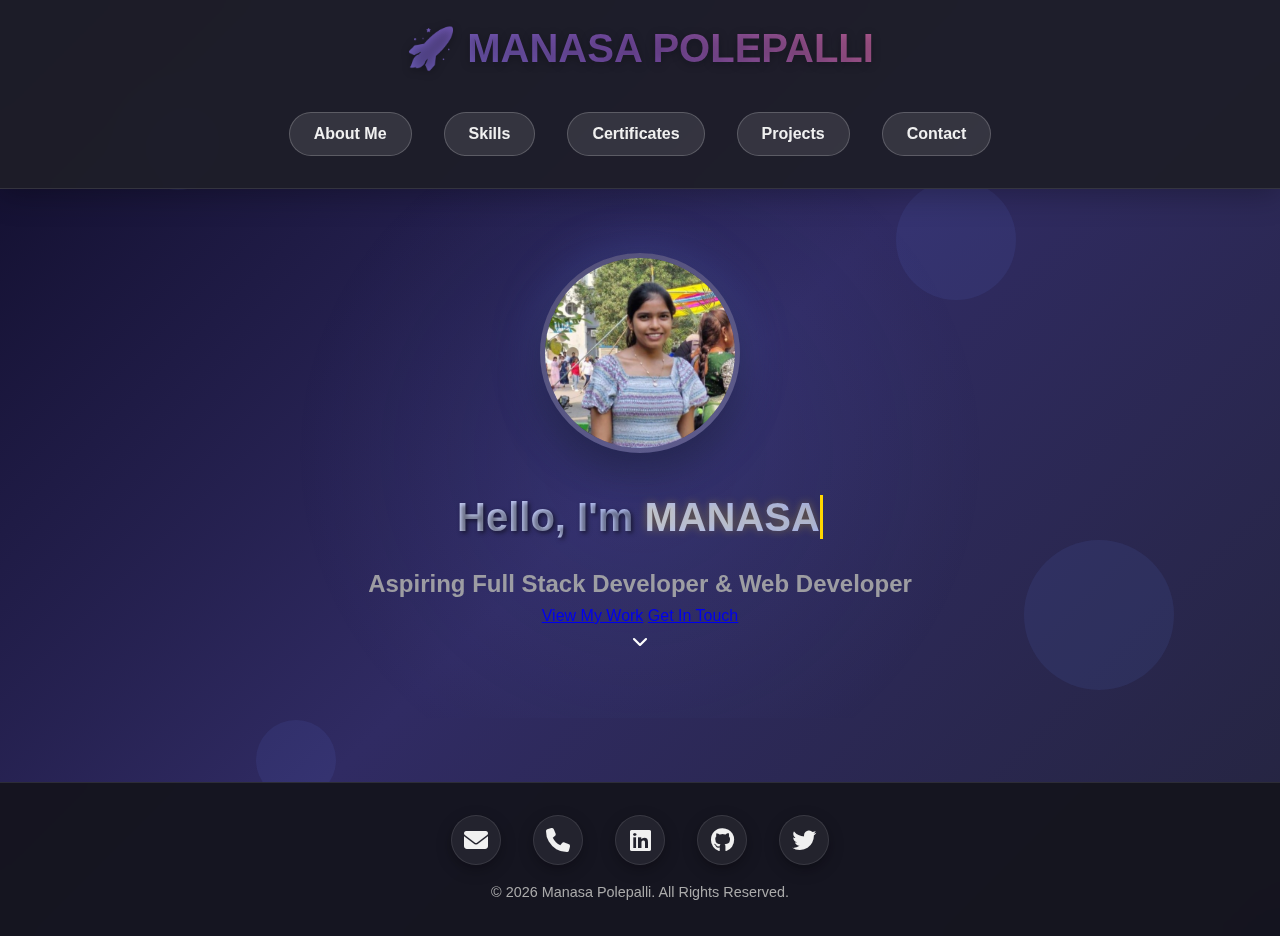
<file: index.html>
<!DOCTYPE html>
<html lang="en">
<head>
  <meta charset="UTF-8" />
  <meta name="viewport" content="width=device-width, initial-scale=1" />
  <title>Manasa Polepalli | Portfolio</title>
  <link rel="stylesheet" href="styles.css" />
  <link rel="stylesheet" href="https://cdnjs.cloudflare.com/ajax/libs/font-awesome/6.4.0/css/all.min.css">
</head>
<body>
  <!-- Animated Background -->
  <div class="bg-animation">
    <div class="circle" style="--i:0"></div>
    <div class="circle" style="--i:1"></div>
    <div class="circle" style="--i:2"></div>
    <div class="circle" style="--i:3"></div>
    <div class="circle" style="--i:4"></div>
  </div>

  <header>
    <h1>🚀 MANASA POLEPALLI</h1>
    <nav>
      <a href="#about" onclick="navigateTo('about.html')">About Me</a>
      <a href="#skills" onclick="navigateTo('skills.html')">Skills</a>
      <a href="#certificates" onclick="navigateTo('certificates.html')">Certificates</a>
      <a href="#projects" onclick="navigateTo('project.html')">Projects</a>
      <a href="#contact" class="contact-btn">Contact</a>
    </nav>
  </header>

  <section class="hero">
    <div class="profile-container">
      <div class="profile-image">
        <img src="manasa.jpg" alt="Manasa Polepalli" class="profile-img spin" />
        <div class="image-border"></div>
      </div>
    </div>
    <h2>Hello, I'm <span class="highlight">MANASA</span> <span class="typing" id="typing"></span></h2>
    <h3 class="subtitle">Aspiring Full Stack Developer & Web Developer</h3>
    <div class="hero-btns">
      <a href="#projects" class="btn primary-btn" onclick="navigateTo('project.html')">View My Work</a>
      <a href="#contact" class="btn secondary-btn">Get In Touch</a>
    </div>
    <div class="scroll-indicator">
      <i class="fas fa-chevron-down bounce"></i>
    </div>
  </section>

  <footer class="footer" id="contact">
    <div class="footer-content">
      <a href="mailto:manasapolepalli12@email.com" class="footer-link" title="Email">
        <i class="fas fa-envelope"></i>
      </a>
      <a href="tel:+91-7416027217" class="footer-link" title="Phone">
        <i class="fas fa-phone"></i>
      </a>
      <a href="https://linkedin.com/in/manasa-polepalli-364447334" target="_blank" class="footer-link" title="LinkedIn">
        <i class="fab fa-linkedin"></i>
      </a>
      <a href="https://github.com/ManasaPolepalli" target="_blank" class="footer-link" title="GitHub">
        <i class="fab fa-github"></i>
      </a>
      <a href="https://twitter.com" target="_blank" class="footer-link" title="Twitter">
        <i class="fab fa-twitter"></i>
      </a>
    </div>
    <p class="copyright">© 2024 Manasa Polepalli. All Rights Reserved.</p>
  </footer>

  <script src="script.js"></script>
</body>
</html>
</file>
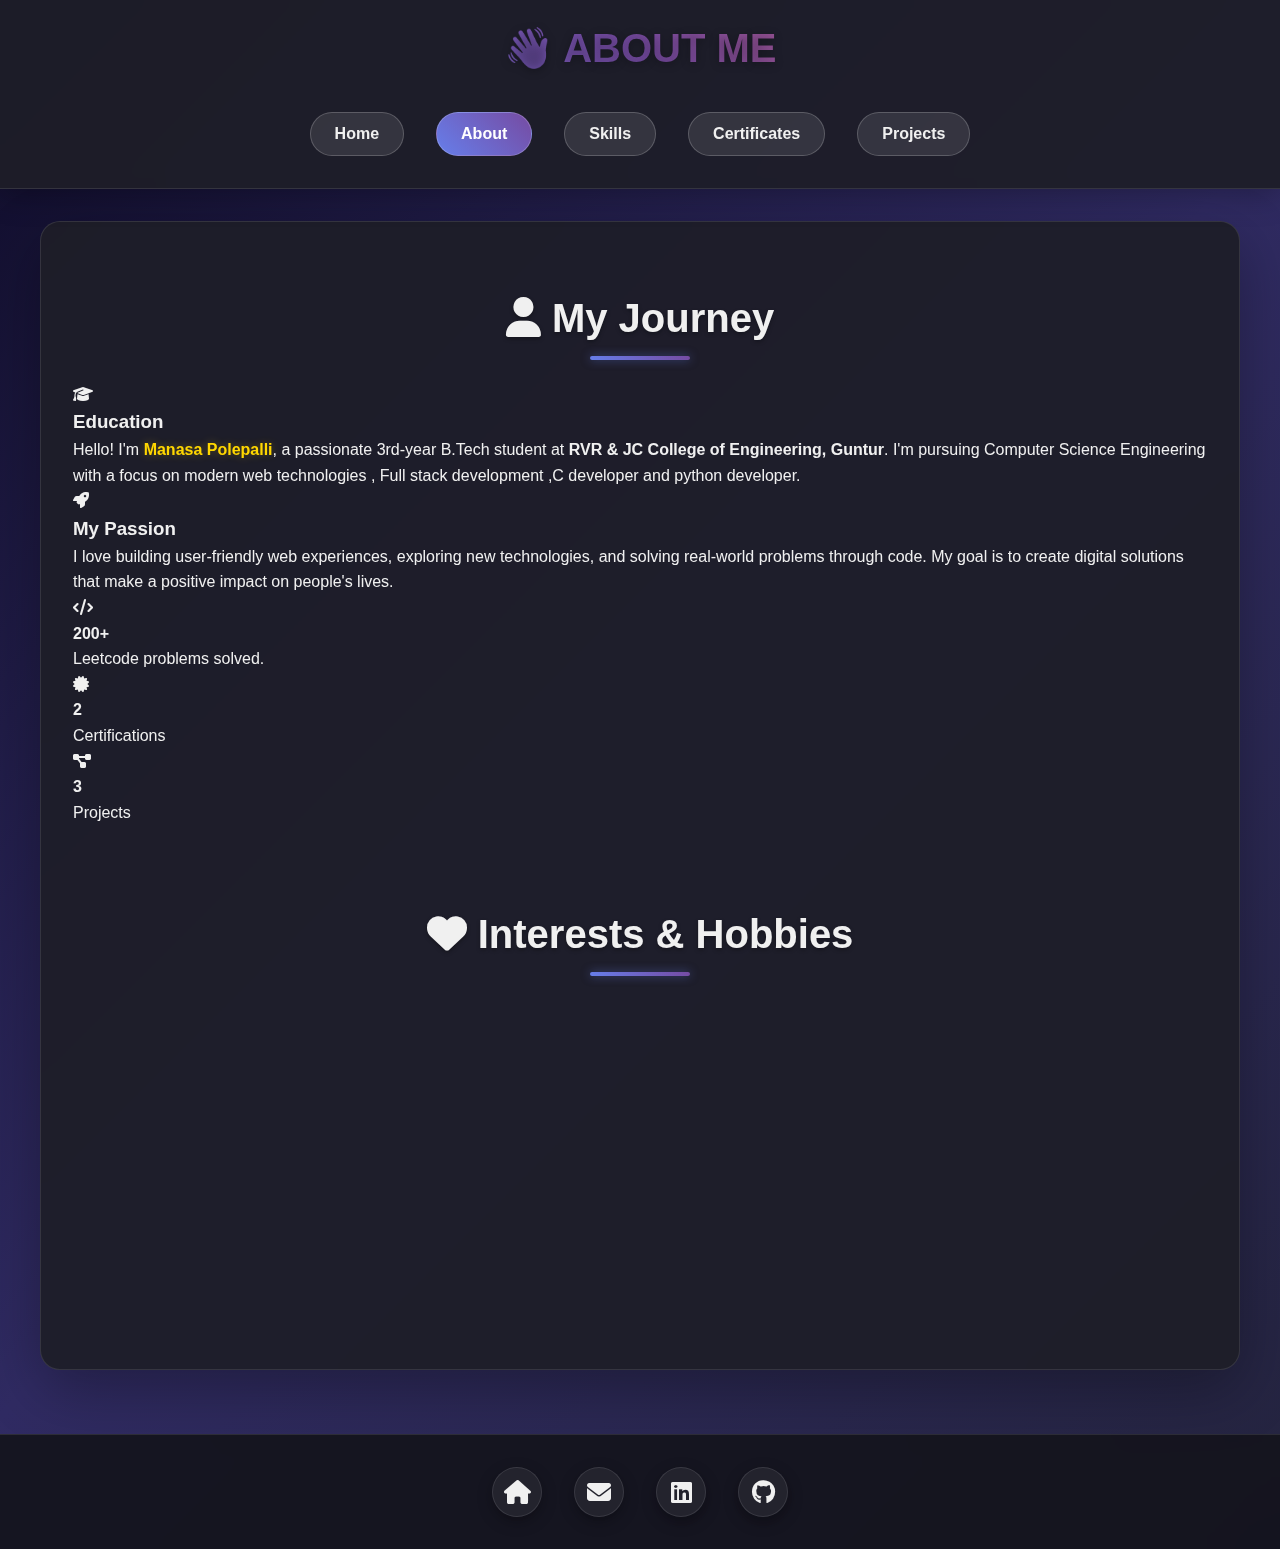
<file: about.html>
<!DOCTYPE html>
<html lang="en">
<head>
  <meta charset="UTF-8" />
  <meta name="viewport" content="width=device-width, initial-scale=1" />
  <title>About Me | Manasa Polepalli</title>
  <link rel="stylesheet" href="styles.css" />
  <link rel="stylesheet" href="https://cdnjs.cloudflare.com/ajax/libs/font-awesome/6.4.0/css/all.min.css">
</head>
<body>
  <header>
    <h1>👋 ABOUT ME</h1>
    <nav>
      <a href="portfolio.html">Home</a>
      <a href="#about" class="active">About</a>
      <a href="skills.html">Skills</a>
      <a href="certificates.html">Certificates</a>
      <a href="project.html">Projects</a>
    </nav>
  </header>

  <section id="about" class="section">
    <h2><i class="fas fa-user"></i> My Journey</h2>
    <div class="about-content">
      <div class="about-card reveal">
        <div class="about-icon">
          <i class="fas fa-graduation-cap"></i>
        </div>
        <div class="about-text">
          <h3>Education</h3>
          <p>Hello! I'm <strong class="highlight">Manasa Polepalli</strong>, a passionate 3rd-year B.Tech student at <strong>RVR & JC College of Engineering, Guntur</strong>. I'm pursuing Computer Science Engineering with a focus on modern web technologies , Full stack development ,C developer and python developer.</p>
        </div>
      </div>

      <div class="about-card reveal">
        <div class="about-icon">
          <i class="fas fa-rocket"></i>
        </div>
        <div class="about-text">
          <h3>My Passion</h3>
          <p>I love building user-friendly web experiences, exploring new technologies, and solving real-world problems through code. My goal is to create digital solutions that make a positive impact on people's lives.</p>
        </div>
      </div>

      <div class="about-stats">
        <div class="stat reveal">
          <i class="fas fa-code"></i>
          <h4>200+</h4>
          <p>Leetcode problems solved.</p>
        </div>
        <div class="stat reveal">
          <i class="fas fa-certificate"></i>
          <h4>2</h4>
          <p>Certifications</p>
        </div>
        <div class="stat reveal">
          <i class="fas fa-project-diagram"></i>
          <h4>3</h4>
          <p>Projects</p>
        </div>
        <div class="stat reveal">
          <i class="fas fa-clock"></i>
          <h4>Deep</h4>
          <p>Learning Hours</p>
        </div>
      </div>
    </div>

    <h2 class="interests-title"><i class="fas fa-heart"></i> Interests & Hobbies</h2>
    <div class="interests-grid">
      <div class="interest-card reveal">
        <div class="interest-icon web-dev">
          <i class="fas fa-code"></i>
        </div>
        <h4>Web Development</h4>
        <p>Creating responsive and interactive web applications</p>
      </div>
      
      <div class="interest-card reveal">
        <div class="interest-icon art">
          <i class="fas fa-palette"></i>
        </div>
        <h4>Digital Art</h4>
        <p>Expressing creativity through digital illustrations</p>
      </div>
      
      <div class="interest-card reveal">
        <div class="interest-icon music">
          <i class="fas fa-music"></i>
        </div>
        <h4>Music</h4>
        <p>Listen to variety of songs make my mind peace</p>
      </div>
      
      <div class="interest-card reveal">
        <div class="interest-icon ai">
          <i class="fas fa-robot"></i>
        </div>
        <h4>Adapting new Environment</h4>
        <p>Exploring new tools and techniques</p>
      </div>
    </div>
  </section>

  <footer class="footer">
    <div class="footer-content">
      <a href="portfolio.html" class="footer-link" title="Home">
        <i class="fas fa-home"></i>
      </a>
      <a href="mailto:manasapolepalli12@email.com" class="footer-link" title="Email">
        <i class="fas fa-envelope"></i>
      </a>
      <a href="https://linkedin.com/in/manasa-polepalli-364447334" target="_blank" class="footer-link" title="LinkedIn">
        <i class="fab fa-linkedin"></i>
      </a>
      <a href="https://github.com/ManasaPolepalli" target="_blank" class="footer-link" title="GitHub">
        <i class="fab fa-github"></i>
      </a>
    </div>
  </footer>

  <script src="script.js"></script>
</body>
</html>
</file>
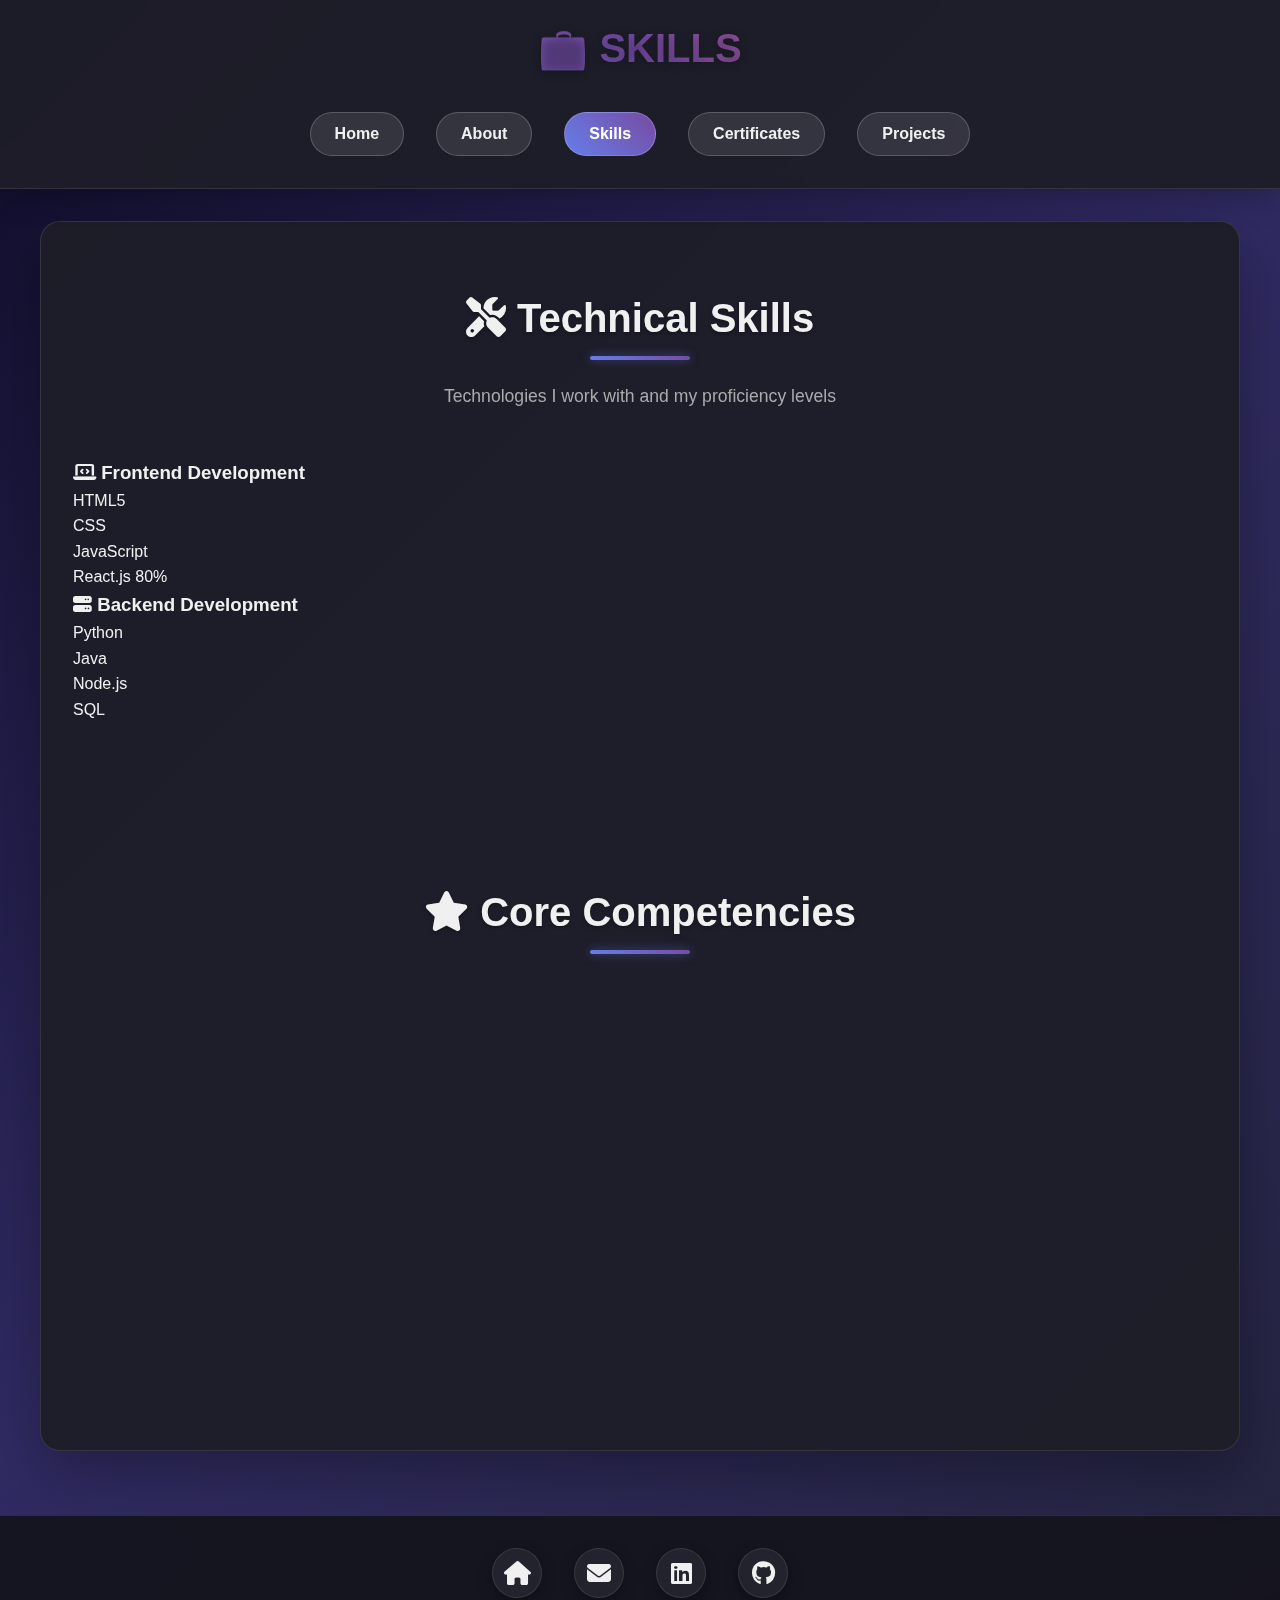
<file: skills.html>
<!DOCTYPE html>
<html lang="en">
<head>
  <meta charset="UTF-8" />
  <meta name="viewport" content="width=device-width, initial-scale=1.0"/>
  <title>My Skills | Manasa Polepalli</title>
  <link rel="stylesheet" href="styles.css" />
  <link rel="stylesheet" href="https://cdnjs.cloudflare.com/ajax/libs/font-awesome/6.4.0/css/all.min.css">
</head>
<body>
  <header>
    <h1>💼 SKILLS</h1>
    <nav>
      <a href="portfolio.html">Home</a>
      <a href="about.html">About</a>
      <a href="#skills" class="active">Skills</a>
      <a href="certificates.html">Certificates</a>
      <a href="project.html">Projects</a>
    </nav>
  </header>

  <section class="section">
    <h2><i class="fas fa-tools"></i> Technical Skills</h2>
    <p class="section-subtitle">Technologies I work with and my proficiency levels</p>

    <div class="skills-container">
      <!-- Frontend Skills -->
      <div class="skill-category reveal">
        <h3><i class="fas fa-laptop-code"></i> Frontend Development</h3>
        <div class="skill-bars">
          <div class="skill-item">
            <div class="skill-info">
              <span>HTML5</span>
            </div>
            <div class="skill-bar">
              <div class="skill-progress" style="width: 95%"></div>
            </div>
          </div>
          <div class="skill-item">
            <div class="skill-info">
              <span>CSS</span>
            </div>
            <div class="skill-bar">
              <div class="skill-progress" style="width: 90%"></div>
            </div>
          </div>
          <div class="skill-item">
            <div class="skill-info">
              <span>JavaScript</span>
            </div>
            <div class="skill-bar">
              <div class="skill-progress" style="width: 85%"></div>
            </div>
          </div>
          <div class="skill-item">
            <div class="skill-info">
              <span>React.js</span>
              <span>80%</span>
            </div>

            <div class="skill-bar">
              <div class="skill-progress" style="width: 80%"></div>
            </div>
          </div>
        </div>
      </div>

      <!-- Backend Skills -->
      <div class="skill-category reveal">
        <h3><i class="fas fa-server"></i> Backend Development</h3>
        <div class="skill-bars">
          <div class="skill-item">
            <div class="skill-info">
              <span>Python</span>
            </div>
            <div class="skill-bar">
              <div class="skill-progress" style="width: 90%"></div>
            </div>
          </div>
          <div class="skill-item">
            <div class="skill-info">
              <span>Java</span>
            </div>
            <div class="skill-bar">
              <div class="skill-progress" style="width: 85%"></div>
            </div>
          </div>
          <div class="skill-item">
            <div class="skill-info">
              <span>Node.js</span>
            </div>
            <div class="skill-bar">
              <div class="skill-progress" style="width: 75%"></div>
            </div>
          </div>
          <div class="skill-item">
            <div class="skill-info">
              <span>SQL</span>
            </div>
            <div class="skill-bar">
              <div class="skill-progress" style="width: 80%"></div>
            </div>
          </div>
        </div>
      </div>

      <!-- Tools & Others -->
      <div class="skill-category reveal">
        <h3><i class="fas fa-cogs"></i> Tools & Others</h3>
        <div class="tools-grid">
          <div class="tool-item">
            <i class="fab fa-git-alt"></i>
            <span>Git & GitHub</span>
          </div>
          <div class="tool-item">
            <i class="fas fa-code-branch"></i>
            <span>Data Structures</span>
          </div>
          <div class="tool-item">
            <i class="fas fa-robot"></i>
            <span>AI/ML Basics</span>
          </div>
          <div class="tool-item">
            <i class="fas fa-mobile-alt"></i>
            <span>Responsive Design</span>
          </div>
          <div class="tool-item">
            <i class="fas fa-database"></i>
            <span>MySQL</span>
          </div>
          
        </div>
      </div>
    </div>

    <!-- Skill Cards -->
    <h2 class="skills-title"><i class="fas fa-star"></i> Core Competencies</h2>
    <div class="competencies-grid">
      <div class="competency-card reveal">
        <div class="competency-icon frontend">
          <i class="fas fa-code"></i>
        </div>
        <h4>Frontend Development</h4>
        <p>Building responsive and interactive user interfaces with modern frameworks</p>
        <div class="tech-stack">
          <span>React</span>
          <span>HTML5</span>
          <span>CSS</span>
        </div>
      </div>

      <div class="competency-card reveal">
        <div class="competency-icon backend">
          <i class="fas fa-server"></i>
        </div>
        <h4>Backend Development</h4>
        <p>Creating robust server-side applications and APIs</p>
        <div class="tech-stack">
          <span>Python</span>
          <span>Node.js</span>
        </div>
      </div>

      <div class="competency-card reveal">
        <div class="competency-icon problem">
          <i class="fas fa-brain"></i>
        </div>
        <h4>Problem Solving</h4>
        <p>Strong algorithmic thinking and data structures knowledge</p>
        <div class="tech-stack">
          <span>LeetCode</span>
          <span>Codeforces</span>
          <span>HackerRank</span>
        </div>
      </div>

      <div class="competency-card reveal">
        <div class="competency-icon soft">
          <i class="fas fa-users"></i>
        </div>
        <h4>Soft Skills</h4>
        <p>Communication, teamwork, and project management</p>
        <div class="tech-stack">
          <span>Leadership</span>
          <span>Communication</span>
          <span>Adaptability</span>
        </div>
      </div>
    </div>
  </section>

  <footer class="footer">
    <div class="footer-content">
      <a href="portfolio.html" class="footer-link" title="Home">
        <i class="fas fa-home"></i>
      </a>
      <a href="mailto:manasapolepalli12@email.com" class="footer-link" title="Email">
        <i class="fas fa-envelope"></i>
      </a>
      <a href="https://linkedin.com/in/manasa-polepalli-364447334" target="_blank" class="footer-link" title="LinkedIn">
        <i class="fab fa-linkedin"></i>
      </a>
      <a href="https://github.com/ManasaPolepalli" target="_blank" class="footer-link" title="GitHub">
        <i class="fab fa-github"></i>
      </a>
    </div>
  </footer>

  <script src="script.js"></script>
</body>
</html>
</file>
<file: styles.css>
/* styles.css - Modern Portfolio Styling - Dark Theme */

/* Reset & Base Styles */
* {
  margin: 0;
  padding: 0;
  box-sizing: border-box;
}

body {
  font-family: 'Segoe UI', Tahoma, Geneva, Verdana, sans-serif;
  line-height: 1.6;
  color: #f0f0f0;
  background: linear-gradient(135deg, #0f0c29 0%, #302b63 50%, #24243e 100%);
  min-height: 100vh;
}

/* Header Styles */
header {
  background: rgba(30, 30, 40, 0.95);
  backdrop-filter: blur(10px);
  box-shadow: 0 4px 30px rgba(0, 0, 0, 0.3);
  padding: 1rem 2rem;
  position: sticky;
  top: 0;
  z-index: 1000;
  animation: slideDown 0.5s ease-out;
  border-bottom: 1px solid rgba(255, 255, 255, 0.1);
}

@keyframes slideDown {
  from {
    transform: translateY(-100%);
    opacity: 0;
  }
  to {
    transform: translateY(0);
    opacity: 1;
  }
}

header h1 {
  text-align: center;
  font-size: 2.5rem;
  background: linear-gradient(45deg, #667eea, #764ba2, #ff6b6b);
  -webkit-background-clip: text;
  -webkit-text-fill-color: transparent;
  margin-bottom: 1rem;
  text-shadow: 0 2px 10px rgba(0, 0, 0, 0.3);
}

/* Navigation */
nav {
  display: flex;
  justify-content: center;
  gap: 2rem;
  padding: 1rem 0;
}

nav a {
  text-decoration: none;
  color: #f0f0f0;
  font-weight: 600;
  padding: 0.5rem 1.5rem;
  border-radius: 25px;
  transition: all 0.3s ease;
  position: relative;
  overflow: hidden;
  background: rgba(255, 255, 255, 0.1);
  border: 1px solid rgba(255, 255, 255, 0.2);
}

nav a::before {
  content: '';
  position: absolute;
  top: 0;
  left: -100%;
  width: 100%;
  height: 100%;
  background: linear-gradient(45deg, #667eea, #764ba2);
  transition: left 0.3s ease;
  z-index: -1;
}

nav a:hover::before {
  left: 0;
}

nav a:hover {
  color: white;
  transform: translateY(-2px);
  box-shadow: 0 5px 20px rgba(102, 126, 234, 0.4);
  border-color: transparent;
}

nav a.active {
  background: linear-gradient(45deg, #667eea, #764ba2);
  color: white;
}

/* Hero Section */
.hero {
  text-align: center;
  padding: 4rem 2rem;
  color: white;
  animation: fadeIn 1s ease-out;
  position: relative;
  overflow: hidden;
}

.hero::before {
  content: '';
  position: absolute;
  top: 0;
  left: 0;
  right: 0;
  bottom: 0;
  background: radial-gradient(circle at 50% 50%, rgba(102, 126, 234, 0.1) 0%, transparent 50%);
  z-index: -1;
}

@keyframes fadeIn {
  from {
    opacity: 0;
    transform: translateY(20px);
  }
  to {
    opacity: 1;
    transform: translateY(0);
  }
}

.hero img.spin {
  width: 200px;
  height: 200px;
  border-radius: 50%;
  object-fit: cover;
  border: 5px solid rgba(255, 255, 255, 0.2);
  margin: 0 auto 2rem; /* Center aligned */
  display: block; /* Important for centering */
  animation: float 3s ease-in-out infinite;
  box-shadow: 0 20px 40px rgba(0, 0, 0, 0.4), 0 0 50px rgba(102, 126, 234, 0.3);
}

@keyframes float {
  0%, 100% {
    transform: translateY(0) rotate(0deg);
  }
  50% {
    transform: translateY(-20px) rotate(5deg);
  }
}

.hero h2 {
  font-size: 2.5rem;
  margin-bottom: 1rem;
  text-shadow: 2px 2px 4px rgba(0, 0, 0, 0.5);
  background: linear-gradient(45deg, #fff, #667eea);
  -webkit-background-clip: text;
  -webkit-text-fill-color: transparent;
}

.typing {
  color: #ffd700;
  font-weight: bold;
  border-right: 3px solid #ffd700;
  animation: blink 1s step-end infinite;
  text-shadow: 0 0 10px rgba(255, 215, 0, 0.5);
}

@keyframes blink {
  0%, 100% { border-color: transparent; }
  50% { border-color: #ffd700; }
}

.hero h3 {
  font-size: 1.5rem;
  opacity: 0.9;
  animation: slideUp 0.5s ease-out 0.5s both;
  color: #aaa;
}

@keyframes slideUp {
  from {
    opacity: 0;
    transform: translateY(20px);
  }
  to {
    opacity: 0.9;
    transform: translateY(0);
  }
}

/* Section Styles */
.section {
  padding: 4rem 2rem;
  background: rgba(30, 30, 40, 0.95);
  margin: 2rem auto;
  max-width: 1200px;
  border-radius: 20px;
  box-shadow: 0 20px 60px rgba(0, 0, 0, 0.3);
  animation: slideIn 0.8s ease-out;
  border: 1px solid rgba(255, 255, 255, 0.1);
  backdrop-filter: blur(10px);
}

@keyframes slideIn {
  from {
    opacity: 0;
    transform: translateX(-50px);
  }
  to {
    opacity: 1;
    transform: translateX(0);
  }
}

.section h2 {
  text-align: center;
  font-size: 2.5rem;
  margin-bottom: 2rem;
  color: #f0f0f0;
  position: relative;
  text-shadow: 0 2px 4px rgba(0, 0, 0, 0.3);
}

.section h2::after {
  content: '';
  position: absolute;
  bottom: -10px;
  left: 50%;
  transform: translateX(-50%);
  width: 100px;
  height: 4px;
  background: linear-gradient(45deg, #667eea, #764ba2);
  border-radius: 2px;
  box-shadow: 0 0 10px rgba(102, 126, 234, 0.5);
}

.section-subtitle {
  text-align: center;
  color: #aaa;
  margin-bottom: 3rem;
  font-size: 1.1rem;
}

/* Portfolio Grid */
.portfolio-grid {
  display: grid;
  grid-template-columns: repeat(auto-fit, minmax(280px, 1fr));
  gap: 2rem;
  margin-top: 2rem;
}

.portfolio-item {
  background: rgba(40, 40, 50, 0.8);
  border-radius: 15px;
  padding: 2rem;
  text-align: center;
  transition: all 0.4s cubic-bezier(0.175, 0.885, 0.32, 1.275);
  box-shadow: 0 10px 30px rgba(0, 0, 0, 0.3);
  position: relative;
  overflow: hidden;
  border: 1px solid rgba(255, 255, 255, 0.1);
  display: flex;
  flex-direction: column;
  align-items: center; /* Center content horizontally */
}

.portfolio-item::before {
  content: '';
  position: absolute;
  top: 0;
  left: 0;
  width: 100%;
  height: 5px;
  background: linear-gradient(45deg, #667eea, #764ba2);
  transform: scaleX(0);
  transform-origin: left;
  transition: transform 0.4s ease;
}

.portfolio-item:hover::before {
  transform: scaleX(1);
}

.portfolio-item:hover {
  transform: translateY(-10px) scale(1.02);
  box-shadow: 0 20px 40px rgba(0, 0, 0, 0.5), 0 0 30px rgba(102, 126, 234, 0.2);
  border-color: rgba(102, 126, 234, 0.3);
}

/* Certificate Images - CENTERED and 300x300px */
.portfolio-item img {
  width: 300px; /* Fixed width */
  height: 300px; /* Fixed height */
  object-fit: contain; /* Show entire certificate without cropping */
  border-radius: 10px;
  margin: 0 auto 1rem; /* Center with top/bottom margin */
  display: block; /* Important for centering */
  transition: transform 0.3s ease;
  border: 1px solid rgba(255, 255, 255, 0.1);
  background: rgba(255, 255, 255, 0.05); /* Light background for certificates */
  padding: 10px; /* Add some padding around certificate */
}

.portfolio-item:hover img {
  transform: scale(1.05);
}

.portfolio-item p {
  font-size: 1.1rem;
  color: #ddd;
  font-weight: 500;
  text-align: center;
  margin-top: auto; /* Push text to bottom */
}

/* Spin Animation */
.spin {
  animation: spin 10s linear infinite;
}

@keyframes spin {
  0% {
    transform: rotate(0deg);
  }
  100% {
    transform: rotate(360deg);
  }
}

/* Fade In Animation */
.fade-in {
  animation: fadeInUp 0.6s ease-out;
}

@keyframes fadeInUp {
  from {
    opacity: 0;
    transform: translateY(30px);
  }
  to {
    opacity: 1;
    transform: translateY(0);
  }
}

/* Skill Items */
.portfolio-item.spin {
  background: linear-gradient(135deg, #667eea, #764ba2);
  color: white;
  display: flex;
  align-items: center;
  justify-content: center;
  font-size: 1.2rem;
  font-weight: 600;
  cursor: pointer;
  position: relative;
  overflow: hidden;
  border: none;
}

.portfolio-item.spin:hover {
  animation: pulse 0.5s ease-in-out;
  box-shadow: 0 0 30px rgba(102, 126, 234, 0.5);
}

@keyframes pulse {
  0%, 100% {
    transform: scale(1);
  }
  50% {
    transform: scale(1.05);
  }
}

/* Footer */
.footer {
  background: rgba(20, 20, 30, 0.95);
  padding: 2rem;
  margin-top: 4rem;
  backdrop-filter: blur(10px);
  border-top: 1px solid rgba(255, 255, 255, 0.1);
}

.footer-content {
  display: flex;
  justify-content: center;
  gap: 2rem;
  flex-wrap: wrap;
}

.footer-link {
  text-decoration: none;
  color: #f0f0f0;
  font-size: 1.5rem;
  padding: 0.8rem;
  border-radius: 50%;
  background: rgba(40, 40, 50, 0.8);
  width: 50px;
  height: 50px;
  display: flex;
  align-items: center;
  justify-content: center;
  transition: all 0.3s ease;
  box-shadow: 0 5px 15px rgba(0, 0, 0, 0.3);
  border: 1px solid rgba(255, 255, 255, 0.1);
}

.footer-link:hover {
  transform: translateY(-5px);
  background: linear-gradient(45deg, #667eea, #764ba2);
  color: white;
  box-shadow: 0 10px 25px rgba(0, 0, 0, 0.5), 0 0 20px rgba(102, 126, 234, 0.3);
}

.copyright {
  text-align: center;
  margin-top: 1rem;
  color: #aaa;
  font-size: 0.9rem;
}

/* Responsive Design */
@media (max-width: 768px) {
  header h1 {
    font-size: 2rem;
  }
  
  nav {
    flex-direction: column;
    align-items: center;
    gap: 1rem;
  }
  
  .portfolio-grid {
    grid-template-columns: 1fr;
  }
  
  .hero h2 {
    font-size: 2rem;
  }
  
  .section {
    padding: 2rem 1rem;
    margin: 1rem;
  }
  
  /* Adjust certificate images for mobile */
  .portfolio-item img {
    width: 250px; /* Slightly smaller for mobile */
    height: 250px;
  }
}

@media (max-width: 480px) {
  .portfolio-item img {
    width: 200px; /* Even smaller for very small screens */
    height: 200px;
  }
}

/* Custom Scrollbar */
::-webkit-scrollbar {
  width: 12px;
}

::-webkit-scrollbar-track {
  background: rgba(30, 30, 40, 0.8);
}

::-webkit-scrollbar-thumb {
  background: linear-gradient(45deg, #667eea, #764ba2);
  border-radius: 6px;
  border: 2px solid rgba(30, 30, 40, 0.8);
}

::-webkit-scrollbar-thumb:hover {
  background: linear-gradient(45deg, #764ba2, #667eea);
  box-shadow: 0 0 10px rgba(102, 126, 234, 0.5);
}

/* Additional Dark Theme Elements */
.highlight {
  color: #ffd700;
  text-shadow: 0 0 10px rgba(255, 215, 0, 0.3);
}

.tag {
  background: rgba(102, 126, 234, 0.2);
  color: #667eea;
  padding: 0.3rem 0.8rem;
  border-radius: 15px;
  font-size: 0.9rem;
  border: 1px solid rgba(102, 126, 234, 0.3);
}

/* Certificate Container Styles */
.certificates-container {
  display: flex;
  flex-direction: column;
  gap: 2rem;
}

.certificate-card {
  background: rgba(40, 40, 50, 0.8);
  border-radius: 15px;
  padding: 2rem;
  display: flex;
  flex-direction: column;
  align-items: center;
  transition: all 0.4s cubic-bezier(0.175, 0.885, 0.32, 1.275);
  box-shadow: 0 10px 30px rgba(0, 0, 0, 0.3);
  border: 1px solid rgba(255, 255, 255, 0.1);
}

.certificate-img-container {
  position: relative;
  overflow: hidden;
  border-radius: 10px;
  margin-bottom: 1rem;
  display: flex;
  justify-content: center;
  align-items: center;
}

.certificate-img {
  width: 300px !important; /* Fixed 300px width */
  height: 300px !important; /* Fixed 300px height */
  object-fit: contain; /* Show entire certificate */
  display: block;
  margin: 0 auto;
  background: rgba(255, 255, 255, 0.05);
  padding: 10px;
  border-radius: 8px;
  border: 1px solid rgba(255, 255, 255, 0.1);
}

.certificate-info {
  text-align: center;
  width: 100%;
}

.certificate-info h3 {
  color: #fff;
  margin-bottom: 0.5rem;
  font-size: 1.3rem;
}

.certificate-info .issuer {
  color: #667eea;
  font-weight: 600;
  margin-bottom: 0.3rem;
}

.certificate-info .date {
  color: #aaa;
  font-size: 0.9rem;
  margin-bottom: 1rem;
}

.skills-tags {
  display: flex;
  justify-content: center;
  flex-wrap: wrap;
  gap: 0.5rem;
  margin-top: 1rem;
}

/* Modal for certificates */
.modal {
  display: none;
  position: fixed;
  z-index: 1001;
  left: 0;
  top: 0;
  width: 100%;
  height: 100%;
  background-color: rgba(0, 0, 0, 0.9);
  animation: fadeIn 0.3s ease-out;
}

.modal-content {
  margin: 5% auto;
  display: block;
  width: 90%;
  max-width: 700px;
  animation: slideIn 0.3s ease-out;
}

.modal-content img {
  width: 100%;
  height: auto;
  border-radius: 10px;
  display: block;
  margin: 0 auto;
}

.close-modal {
  position: absolute;
  top: 20px;
  right: 30px;
  color: white;
  font-size: 40px;
  font-weight: bold;
  cursor: pointer;
  transition: 0.3s;
  z-index: 1002;
}

.close-modal:hover {
  color: #667eea;
}

/* Animation Background Circles */
.bg-animation {
  position: fixed;
  top: 0;
  left: 0;
  width: 100%;
  height: 100%;
  z-index: -1;
  overflow: hidden;
}

.circle {
  position: absolute;
  border-radius: 50%;
  background: rgba(102, 126, 234, 0.1);
  animation: floatCircle 20s infinite linear;
}

.circle:nth-child(1) {
  width: 100px;
  height: 100px;
  top: 10%;
  left: 10%;
  animation-delay: 0s;
}

.circle:nth-child(2) {
  width: 150px;
  height: 150px;
  top: 60%;
  left: 80%;
  animation-delay: -5s;
}

.circle:nth-child(3) {
  width: 80px;
  height: 80px;
  top: 80%;
  left: 20%;
  animation-delay: -10s;
}

.circle:nth-child(4) {
  width: 120px;
  height: 120px;
  top: 20%;
  left: 70%;
  animation-delay: -15s;
}

@keyframes floatCircle {
  0% {
    transform: translateY(0) rotate(0deg);
    opacity: 1;
  }
  100% {
    transform: translateY(-1000px) rotate(720deg);
    opacity: 0;
  }
}
</file>
